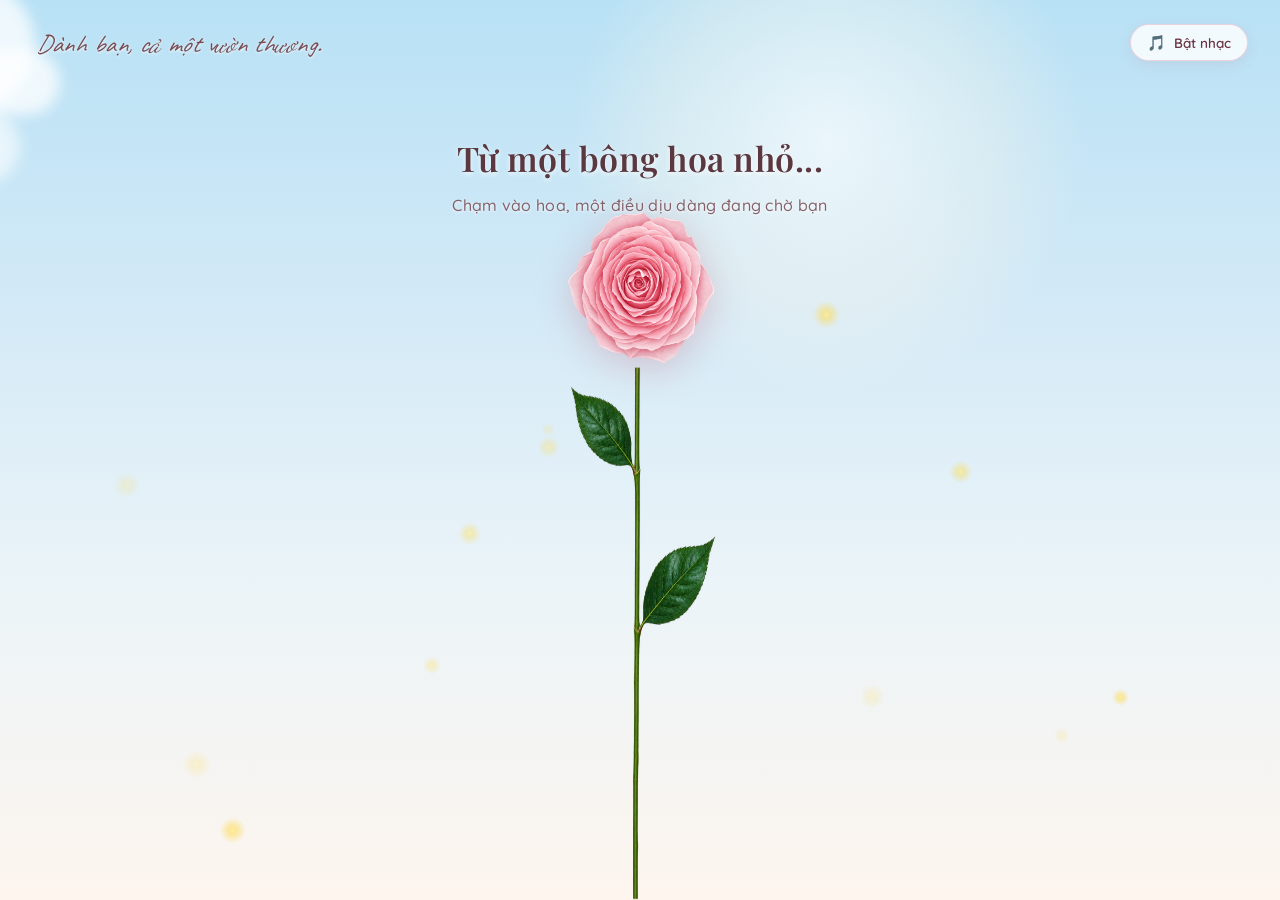
<file: index.html>
<!DOCTYPE html>
<html lang="vi">
<head>
  <meta charset="UTF-8">
  <meta http-equiv="X-UA-Compatible" content="IE=edge">
  <meta name="viewport" content="width=device-width, initial-scale=1.0, maximum-scale=1.0, user-scalable=no">
  <title>Cả một vườn thương - Chúc mừng 20/10</title>
  <link rel="icon" href="data:image/svg+xml,<svg xmlns=%22http://www.w3.org/2000/svg%22 viewBox=%220 0 100 100%22><text y=%22.9em%22 font-size=%2290%22>🌹</text></svg>">
  <link rel="preload" as="image" href="assets/rose-pink.png">
  <link rel="preload" as="image" href="assets/rosebud-blue.png">
  <link rel="preload" as="image" href="assets/rosebud-peach.png">
  <link rel="preload" as="image" href="assets/rose-stem-leaves.png">
  <link rel="stylesheet" href="style.css?v=7">
</head>
<body>
  <div class="app-container">
    <!-- Ánh sáng mặt trời dịu nhẹ -->
    <div class="sun-glow"></div>

    <!-- Mây bay lơ lửng -->
    <div class="clouds-container">
      <div class="cloud cloud-1"></div>
      <div class="cloud cloud-2"></div>
      <div class="cloud cloud-3"></div>
    </div>

    <!-- Góc trên bên trái: Tựa đề thơ mộng -->
    <header class="top-header">
      <div class="top-brand" id="top-brand">Dành bạn, cả một vườn thương.</div>
    </header>

    <!-- Nút điều khiển âm thanh trên cùng bên phải -->
    <div class="top-controls">
      <button class="control-pill" id="music-toggle-btn" aria-label="Bật hoặc tắt nhạc">
        <span class="control-icon">🎵</span> Bật nhạc
      </button>
    </div>

    <!-- Tiêu đề giới thiệu ở giữa -->
    <div class="intro-text-container" id="intro-text-box">
      <h1 class="intro-title" id="intro-title">Từ một bông hoa nhỏ...</h1>
      <p class="intro-subtitle pulse-hint" id="intro-subtitle">Chạm vào hoa, một điều dịu dàng đang chờ bạn</p>
    </div>

    <!-- Bông hoa hồng đơn đầu tiên (Hero Rose) -->
    <div class="hero-flower-wrapper" id="hero-flower" title="Chạm vào bông hoa để bắt đầu">
      <div class="hero-click-indicator" id="hero-click-indicator"></div>
      <div class="hero-rose-head" id="hero-rose-head"></div>
      <div class="hero-stem-image" id="hero-stem-image"></div>
    </div>

    <!-- Khu vườn nở rộ (The Blooming Garden) -->
    <div class="garden-container" id="garden-container"></div>

    <!-- Đàn bướm bay lượn dập dờn trong khu vườn -->
    <div class="garden-butterflies-container" id="butterflies-container">
      <div class="butterfly b-pink" id="butterfly-1" title="Chạm vào chú bướm">
        <div class="wing wing-left"></div>
        <div class="wing-center"></div>
        <div class="wing wing-right"></div>
      </div>
      <div class="butterfly b-gold" id="butterfly-2" title="Chạm vào chú bướm">
        <div class="wing wing-left"></div>
        <div class="wing-center"></div>
        <div class="wing wing-right"></div>
      </div>
      <div class="butterfly b-lavender" id="butterfly-3" title="Chạm vào chú bướm">
        <div class="wing wing-left"></div>
        <div class="wing-center"></div>
        <div class="wing wing-right"></div>
      </div>
    </div>

    <!-- Canvas hạt phấn & cánh hoa bay -->
    <canvas id="fx-canvas"></canvas>

    <!-- Hai nút điều khiển khi hoa đã nở -->
    <div class="bottom-actions" id="bottom-actions">
      <button class="btn-garden-action" id="btn-read-card">Đọc lại thiệp</button>
      <button class="btn-garden-action" id="btn-replay-bloom">Cho hoa nở lại</button>
    </div>

    <!-- Thiệp đọc chúc mừng 20/10 (Card Modal) -->
    <div class="card-modal-backdrop" id="card-modal" role="dialog" aria-modal="true" aria-labelledby="card-title">
      <div class="card-modal-container">
        <!-- Nút đóng thiệp góc trên -->
        <button class="card-close-btn" id="btn-close-card" title="Đóng thiệp">✕</button>

        <!-- Biểu tượng hoa hồng nhỏ trên đầu thiệp -->
        <div class="card-rose-icon" id="card-rose-icon"></div>

        <!-- Lời xưng hô -->
        <div class="card-recipient" id="card-recipient">Gửi bạn thương mến,</div>

        <!-- Tiêu đề thiệp -->
        <h2 class="card-main-title" id="card-title">
          Mong những điều đẹp đẽ<br>luôn nở bên bạn.
        </h2>

        <!-- Nội dung thư chúc -->
        <div class="card-body-text">
          <p class="card-paragraph">
            Một bông hoa có thể làm một ngày thêm đẹp.<br>
            Còn bạn làm thế giới này dịu dàng hơn.
          </p>

          <p class="card-paragraph">
            Nhân ngày 20/10 chúc bạn luôn được yêu thương, trân trọng và có thật nhiều niềm vui. Mong bạn đủ bình yên để tận hưởng những điều nhỏ bé, đủ tự tin để theo đuổi những điều mình yêu.
          </p>

          <p class="card-paragraph">
            Hôm nay và cả những ngày sau,<br>
            hãy cứ rạng rỡ theo cách của riêng mình nhé.
          </p>

          <div class="card-closing">
            Gửi bạn thật nhiều thương mến ♡
          </div>
        </div>

        <!-- Nút đóng thiệp để ngắm lại vườn hoa -->
        <div class="card-action-bar">
          <button class="btn-view-garden" id="btn-view-garden">
            Ngắm vườn hoa
          </button>
        </div>

        <!-- Các tiện ích phụ: Sao chép lời chúc & Tùy chỉnh link theo tên -->
        <div class="card-secondary-actions">
          <button class="btn-card-sub" id="btn-copy-wish" title="Sao chép toàn bộ lời chúc">
            📋 Sao chép lời chúc
          </button>
          <button class="btn-card-sub" id="btn-custom-link" title="Tạo link chúc mừng mang tên riêng">
            ✨ Tạo link theo tên
          </button>
        </div>
      </div>
    </div>
  </div>

  <script src="main.js?v=8"></script>
</body>
</html>
</file>
<file: style.css>
/* ==========================================================================
   20/10 - CẢ MỘT VƯỜN THƯƠNG
   Giao diện thiệp hoa nở chúc mừng ngày Phụ nữ Việt Nam 20/10
   ========================================================================== */

@import url('https://fonts.googleapis.com/css2?family=Caveat:wght@600;700&family=Dancing+Script:wght@600;700&family=Playfair+Display:ital,wght@0,500;0,600;0,700;1,500;1,600&family=Quicksand:wght@400;500;600;700&display=swap');

:root {
  --font-serif: 'Playfair Display', Georgia, 'Times New Roman', serif;
  --font-script: 'Caveat', 'Dancing Script', cursive;
  --font-sans: 'Quicksand', -apple-system, BlinkMacSystemFont, 'Segoe UI', Roboto, sans-serif;
  
  --color-title: #5b373f;
  --color-subtitle: #856269;
  --color-accent: #e85d82;
  --color-card-bg: #fdfbf7;
  --color-card-text: #4e383c;
  --color-card-title: #542832;
  --color-card-border: rgba(220, 195, 185, 0.45);
}

*, *::before, *::after {
  box-sizing: border-box;
  margin: 0;
  padding: 0;
  -webkit-tap-highlight-color: transparent;
}

html, body {
  width: 100%;
  height: 100%;
  overflow: hidden;
  font-family: var(--font-sans);
  user-select: none;
  -webkit-user-select: none;
}

/* ==========================================================================
   BACKGROUND & SKY
   ========================================================================== */
.app-container {
  position: relative;
  width: 100vw;
  height: 100vh;
  overflow: hidden;
  background: linear-gradient(180deg, #b8e1f5 0%, #d4eaf7 35%, #ebf4f8 65%, #fdf5ee 100%);
}

/* Sun beam / soft radial glow */
.sun-glow {
  position: absolute;
  top: -120px;
  right: 15%;
  width: 520px;
  height: 520px;
  border-radius: 50%;
  background: radial-gradient(circle, rgba(255, 255, 255, 0.65) 0%, rgba(255, 248, 235, 0.3) 45%, rgba(255, 255, 255, 0) 70%);
  pointer-events: none;
  z-index: 1;
}

/* Drifting clouds */
.clouds-container {
  position: absolute;
  top: 0;
  left: 0;
  width: 100%;
  height: 55%;
  pointer-events: none;
  z-index: 2;
  overflow: hidden;
}

.cloud {
  position: absolute;
  background: rgba(255, 255, 255, 0.75);
  border-radius: 100px;
  filter: blur(7px);
  animation: floatCloud linear infinite;
}

.cloud::before, .cloud::after {
  content: '';
  position: absolute;
  background: inherit;
  border-radius: 50%;
}

.cloud-1 {
  top: 10%;
  left: -200px;
  width: 260px;
  height: 65px;
  animation-duration: 70s;
}
.cloud-1::before {
  width: 95px;
  height: 95px;
  top: -48px;
  left: 40px;
}
.cloud-1::after {
  width: 130px;
  height: 130px;
  top: -70px;
  left: 105px;
}

.cloud-2 {
  top: 22%;
  left: -320px;
  width: 340px;
  height: 75px;
  opacity: 0.8;
  animation-duration: 95s;
  animation-delay: -35s;
}
.cloud-2::before {
  width: 120px;
  height: 120px;
  top: -60px;
  left: 55px;
}
.cloud-2::after {
  width: 150px;
  height: 150px;
  top: -80px;
  left: 140px;
}

.cloud-3 {
  top: 6%;
  left: -250px;
  width: 210px;
  height: 55px;
  opacity: 0.65;
  animation-duration: 85s;
  animation-delay: -55s;
}
.cloud-3::before {
  width: 75px;
  height: 75px;
  top: -38px;
  left: 32px;
}
.cloud-3::after {
  width: 100px;
  height: 100px;
  top: -55px;
  left: 85px;
}

@keyframes floatCloud {
  0% { transform: translateX(-380px); }
  100% { transform: translateX(calc(100vw + 420px)); }
}

/* Canvas for floating petals / sparkles */
#fx-canvas {
  position: absolute;
  top: 0;
  left: 0;
  width: 100%;
  height: 100%;
  pointer-events: none;
  z-index: 30;
}

/* ==========================================================================
   HEADER & TOP CONTROLS
   ========================================================================== */
.top-header {
  position: absolute;
  top: 28px;
  left: 36px;
  z-index: 40;
}

.top-brand {
  font-family: var(--font-script);
  font-size: 25px;
  color: #7a4d55;
  letter-spacing: 0.5px;
  text-shadow: 0 1px 3px rgba(255, 255, 255, 0.9);
  font-style: italic;
  display: inline-block;
  transition: transform 0.3s ease;
}

.top-controls {
  position: absolute;
  top: 24px;
  right: 32px;
  display: flex;
  gap: 12px;
  z-index: 40;
}

.control-pill {
  display: inline-flex;
  align-items: center;
  gap: 8px;
  padding: 8px 16px;
  background: rgba(255, 255, 255, 0.82);
  backdrop-filter: blur(12px);
  -webkit-backdrop-filter: blur(12px);
  border: 1px solid rgba(230, 190, 200, 0.65);
  border-radius: 9999px;
  color: #6b3543;
  font-family: var(--font-sans);
  font-size: 13.5px;
  font-weight: 600;
  cursor: pointer;
  box-shadow: 0 4px 14px rgba(180, 100, 120, 0.12);
  transition: all 0.3s cubic-bezier(0.2, 0.8, 0.2, 1);
}

.control-pill:hover {
  background: rgba(255, 255, 255, 0.96);
  transform: translateY(-2px);
  box-shadow: 0 6px 18px rgba(180, 100, 120, 0.18);
  border-color: rgba(220, 150, 170, 0.85);
}

.control-pill:active {
  transform: translateY(0);
}

.control-icon {
  font-size: 15px;
  display: inline-block;
}

/* ==========================================================================
   CENTER INTRO TITLES (Initial State & Blooming State)
   ========================================================================== */
.intro-text-container {
  position: absolute;
  top: 15%;
  left: 50%;
  transform: translateX(-50%);
  text-align: center;
  z-index: 35;
  width: 90%;
  max-width: 650px;
  transition: all 0.8s cubic-bezier(0.2, 0.8, 0.2, 1);
  pointer-events: none;
}

.intro-title {
  font-family: var(--font-serif);
  font-size: 34px;
  font-weight: 600;
  color: var(--color-title);
  letter-spacing: 0.5px;
  margin-bottom: 12px;
  text-shadow: 0 2px 5px rgba(255, 255, 255, 0.85);
  transition: all 0.6s ease;
}

.intro-subtitle {
  font-family: var(--font-sans);
  font-size: 16px;
  font-weight: 500;
  color: var(--color-subtitle);
  letter-spacing: 0.3px;
  line-height: 1.5;
  text-shadow: 0 1px 3px rgba(255, 255, 255, 0.85);
  transition: all 0.6s ease;
}

/* Pulse hint on initial subtitle */
.intro-subtitle.pulse-hint {
  animation: gentlePulse 2.6s ease-in-out infinite;
}

@keyframes gentlePulse {
  0%, 100% { opacity: 0.8; transform: scale(1); }
  50% { opacity: 1; transform: scale(1.02); color: #552731; }
}

/* Trạng thái khi khu vườn đang thức giấc (Khớp ảnh 2) */
.intro-text-container.blooming-state {
  top: auto;
  bottom: 18%;
  transform: translateX(-50%);
}

.intro-text-container.blooming-state .intro-title {
  opacity: 0;
  transform: translateY(-20px);
  display: none;
}

.intro-text-container.blooming-state .intro-subtitle {
  font-family: var(--font-serif);
  font-style: italic;
  font-size: 20px;
  font-weight: 500;
  color: #552731;
  text-shadow: 
    0 0 12px rgba(255, 255, 255, 0.95),
    0 0 6px rgba(255, 255, 255, 0.9),
    0 1px 3px rgba(255, 255, 255, 1);
  animation: none;
  opacity: 1;
}

/* Khi đã nở xong và hiện nút điều khiển thì ẩn text thức giấc */
.intro-text-container.bloomed-done {
  opacity: 0;
  transform: translateX(-50%) translateY(20px);
}

/* ==========================================================================
   HERO FLOWER (Bông hoa hồng đơn đầu tiên ở giữa)
   ========================================================================== */
.hero-flower-wrapper {
  --hero-head-size: clamp(140px, 14vw, 270px);
  position: absolute;
  bottom: 0;
  left: 50%;
  transform: translateX(-50%);
  width: var(--hero-head-size);
  height: 78vh;
  z-index: 25;
  cursor: pointer;
  display: flex;
  flex-direction: column;
  align-items: center;
  justify-content: flex-end;
  transition: transform 0.6s cubic-bezier(0.2, 0.8, 0.2, 1);
}

.hero-flower-wrapper:hover {
  transform: translateX(-50%) scale(1.03);
}

/* Vòng xoay phát sáng mời gọi click */
.hero-click-indicator {
  display: none;
  position: absolute;
  top: 10px;
  left: 50%;
  transform: translateX(-50%);
  width: 146px;
  height: 146px;
  border-radius: 50%;
  border: 2px dashed rgba(232, 93, 130, 0.55);
  animation: rotateRing 14s linear infinite;
  pointer-events: none;
  opacity: 0.75;
  transition: opacity 0.4s ease;
}

.hero-flower-wrapper:hover .hero-click-indicator {
  opacity: 1;
  border-color: rgba(232, 93, 130, 0.85);
}

@keyframes rotateRing {
  from { transform: translateX(-50%) rotate(0deg); }
  to { transform: translateX(-50%) rotate(360deg); }
}

/* Bông hoa hồng Hero */
.hero-rose-head {
  width: var(--hero-head-size);
  height: var(--hero-head-size);
  flex: none;
  position: relative;
  z-index: 6;
  filter: drop-shadow(0 8px 18px rgba(180, 40, 70, 0.22));
  animation: heroBreathing 4.5s ease-in-out infinite alternate;
  transform-origin: center bottom;
  transition: transform 0.4s ease;
}

.rose-bloom-image {
  display: block;
  width: 100%;
  height: 100%;
  object-fit: fill;
  pointer-events: none;
}

@keyframes heroBreathing {
  0% { transform: translateY(0) rotate(-1deg); }
  50% { transform: translateY(-5px) rotate(1deg); }
  100% { transform: translateY(0) rotate(-1deg); }
}

/* Cành hoa Hero */
.hero-stem-image {
  position: relative;
  width: 160px;
  height: calc(78vh - var(--hero-head-size) + 15px);
  flex: none;
  margin-top: -15px;
  z-index: 5;
  overflow: visible;
}

.stem-leaves-image {
  display: block;
  width: 100%;
  height: 100%;
  object-fit: fill;
  pointer-events: none;
}

.stem-leaves-image.flipped {
  transform: scaleX(-1);
}

.hero-stem-image .stem-leaves-image {
  width: 160px;
  margin: 0 auto;
}

/* ==========================================================================
   THE FULL GARDEN (Khu vườn nở rộ)
   ========================================================================== */
.garden-container {
  position: absolute;
  bottom: 0;
  left: 0;
  width: 100%;
  height: 100vh;
  pointer-events: none;
  z-index: 10;
  overflow: hidden;
}

/* Từng bông hoa trong vườn */
.garden-flower {
  position: absolute;
  bottom: 0;
  transform-origin: bottom center;
  opacity: 0;
  pointer-events: auto;
  cursor: pointer;
  transition: transform 0.25s ease;
  will-change: transform, opacity;
}

.garden-flower:hover {
  transform: scale(1.1) translateY(-6px) !important;
  z-index: 45 !important;
}

/* Cành hoa */
.flower-stem-wrap {
  position: absolute;
  bottom: 0;
  left: 50%;
  transform: translateX(-50%);
  width: 70px;
  overflow: visible;
}

/* Bông hoa trên cành */
.flower-head-wrap {
  position: absolute;
  left: 50%;
  transform: translateX(-50%);
  transform-origin: center center;
  filter: drop-shadow(0 5px 12px rgba(60, 20, 30, 0.16));
  will-change: transform;
}

.bud-head {
  overflow: hidden;
}

.rosebud-image {
  position: absolute;
  width: 240%;
  height: auto;
  max-width: none;
  left: 50%;
  top: 50%;
  transform: translate(-50%, -50%);
  pointer-events: none;
}

/* Hiệu ứng nở rộ (Bloom animation) siêu tốc và mượt mà */
.garden-flower.bloomed {
  opacity: 1;
  animation: plantSprout 0.65s cubic-bezier(0.16, 1, 0.3, 1) forwards,
             windSway var(--sway-duration, 4.5s) ease-in-out infinite alternate var(--sway-delay, 0s);
}

@keyframes plantSprout {
  0% {
    opacity: 0;
    transform: translateY(110px) scale(0.15);
  }
  65% {
    opacity: 1;
    transform: translateY(-8px) scale(1.06);
  }
  100% {
    opacity: 1;
    transform: translateY(0) scale(1);
  }
}

@keyframes windSway {
  0% {
    transform: rotate(calc(var(--base-rot, 0deg) - 2.5deg)) translateY(0);
  }
  50% {
    transform: rotate(calc(var(--base-rot, 0deg) + 2deg)) translateY(-3px);
  }
  100% {
    transform: rotate(calc(var(--base-rot, 0deg) - 2.5deg)) translateY(0);
  }
}

/* ==========================================================================
   BOTTOM ACTION BUTTONS (Khớp ảnh 3: Đọc lại thiệp & Cho hoa nở lại)
   ========================================================================== */
.bottom-actions {
  position: absolute;
  bottom: 34px;
  left: 50%;
  transform: translateX(-50%) translateY(45px);
  display: flex;
  gap: 16px;
  z-index: 50;
  opacity: 0;
  pointer-events: none;
  transition: all 0.6s cubic-bezier(0.2, 0.8, 0.2, 1);
}

.bottom-actions.visible {
  opacity: 1;
  pointer-events: auto;
  transform: translateX(-50%) translateY(0);
}

.btn-garden-action {
  display: inline-flex;
  align-items: center;
  justify-content: center;
  gap: 8px;
  padding: 10px 24px;
  background: #fbf5ed;
  border: 1.5px solid #d4c0b2;
  border-radius: 9999px;
  color: #4e2c34;
  font-family: var(--font-sans);
  font-size: 14.5px;
  font-weight: 600;
  letter-spacing: 0.3px;
  cursor: pointer;
  box-shadow: 0 4px 15px rgba(80, 40, 30, 0.12);
  transition: all 0.3s cubic-bezier(0.2, 0.8, 0.2, 1);
}

.btn-garden-action:hover {
  background: #ffffff;
  transform: translateY(-2px);
  box-shadow: 0 8px 22px rgba(80, 40, 30, 0.18);
  border-color: #c4a898;
  color: #3b1e24;
}

.btn-garden-action:active {
  transform: translateY(0);
}

/* ==========================================================================
   CARD MODAL (Khớp ảnh 4: Bức thiệp chúc mừng 20/10)
   ========================================================================== */
.card-modal-backdrop {
  position: fixed;
  top: 0;
  left: 0;
  width: 100vw;
  height: 100vh;
  background: rgba(45, 25, 30, 0.22);
  backdrop-filter: blur(4px);
  -webkit-backdrop-filter: blur(4px);
  display: flex;
  align-items: center;
  justify-content: center;
  z-index: 100;
  opacity: 0;
  pointer-events: none;
  padding: 20px;
  transition: opacity 0.5s ease;
}

.card-modal-backdrop.open {
  opacity: 1;
  pointer-events: auto;
}

.card-modal-container {
  position: relative;
  width: 100%;
  max-width: 440px;
  max-height: 88vh;
  max-height: calc(100dvh - 50px);
  background: var(--color-card-bg);
  background-image: 
    radial-gradient(circle at 10% 10%, rgba(255, 240, 245, 0.6) 0%, transparent 60%),
    radial-gradient(circle at 90% 90%, rgba(255, 245, 235, 0.6) 0%, transparent 60%);
  border: 1px solid var(--color-card-border);
  border-radius: 24px;
  padding: 38px 32px 30px;
  box-shadow: 
    0 16px 38px rgba(90, 40, 50, 0.18),
    0 3px 10px rgba(0, 0, 0, 0.04);
  overflow-x: hidden;
  overflow-y: auto;
  transform: translateY(35px) scale(0.96);
  transition: transform 0.5s cubic-bezier(0.18, 0.89, 0.32, 1.15), opacity 0.4s ease;
  scrollbar-width: thin;
  scrollbar-color: rgba(200, 150, 160, 0.4) transparent;
}

/* Ánh kim lướt qua thiệp khi mở */
.card-modal-container::after {
  content: '';
  position: absolute;
  top: -60%;
  left: -60%;
  width: 220%;
  height: 220%;
  background: linear-gradient(
    65deg,
    transparent 42%,
    rgba(255, 235, 240, 0.45) 48%,
    rgba(255, 255, 255, 0.8) 51%,
    rgba(255, 235, 240, 0.45) 54%,
    transparent 60%
  );
  transform: rotate(25deg) translateY(-120%);
  pointer-events: none;
  opacity: 0;
}

.card-modal-backdrop.open .card-modal-container::after {
  opacity: 1;
  animation: cardShimmer 1.5s ease-out 0.35s forwards;
}

@keyframes cardShimmer {
  0% { transform: rotate(25deg) translateY(-120%); }
  100% { transform: rotate(25deg) translateY(120%); }
}

.card-modal-backdrop.open .card-modal-container {
  transform: translateY(0) scale(1);
}

.card-modal-container::-webkit-scrollbar {
  width: 5px;
}
.card-modal-container::-webkit-scrollbar-thumb {
  background: rgba(200, 150, 160, 0.4);
  border-radius: 10px;
}

/* Nút đóng 'X' */
.card-close-btn {
  position: absolute;
  top: 16px;
  right: 18px;
  width: 32px;
  height: 32px;
  background: rgba(0, 0, 0, 0.04);
  border: none;
  border-radius: 50%;
  color: #8c606a;
  font-size: 18px;
  cursor: pointer;
  display: flex;
  align-items: center;
  justify-content: center;
  transition: all 0.25s ease;
}

.card-close-btn:hover {
  background: rgba(220, 100, 130, 0.15);
  color: #5a202c;
  transform: rotate(90deg);
}

/* Biểu tượng đóa hoa hồng nhỏ đầu thiệp */
.card-rose-icon {
  width: 52px;
  height: 52px;
  margin: 0 auto 12px;
  display: block;
}

/* Lời xưng hô */
.card-recipient {
  font-family: var(--font-serif);
  font-style: italic;
  font-size: 16.5px;
  color: #7d4d57;
  text-align: center;
  margin-bottom: 12px;
}

/* Tiêu đề chính thiệp */
.card-main-title {
  font-family: var(--font-serif);
  font-size: 26px;
  line-height: 1.4;
  font-weight: 700;
  color: var(--color-card-title);
  text-align: center;
  margin-bottom: 24px;
  letter-spacing: -0.2px;
}

/* Nội dung thư */
.card-body-text {
  font-family: var(--font-sans);
  font-size: 15px;
  line-height: 1.8;
  color: var(--color-card-text);
  text-align: center;
}

.card-paragraph {
  margin-bottom: 18px;
}

.card-closing {
  font-family: var(--font-serif);
  font-style: italic;
  font-size: 17px;
  font-weight: 600;
  color: #77313e;
  margin-top: 24px;
  margin-bottom: 24px;
  text-align: center;
}

/* Nút "Ngắm vườn hoa" dưới thiệp */
.card-action-bar {
  text-align: center;
  padding-top: 10px;
  border-top: 1px dashed rgba(210, 175, 185, 0.4);
}

.btn-view-garden {
  display: inline-block;
  background: none;
  border: none;
  color: #733c46;
  font-family: var(--font-sans);
  font-size: 14.5px;
  font-weight: 600;
  cursor: pointer;
  padding: 8px 18px;
  border-radius: 20px;
  text-decoration: underline;
  text-underline-offset: 4px;
  transition: all 0.25s ease;
}

.btn-view-garden:hover {
  background: rgba(220, 160, 175, 0.15);
  color: #4b1a23;
  text-decoration: none;
}

/* Tiện ích phụ */
.card-secondary-actions {
  display: flex;
  justify-content: center;
  gap: 12px;
  margin-top: 12px;
}

.btn-card-sub {
  background: rgba(0, 0, 0, 0.03);
  border: 1px solid rgba(210, 180, 190, 0.4);
  padding: 5px 12px;
  border-radius: 999px;
  font-size: 12px;
  color: #7b4f58;
  cursor: pointer;
  display: inline-flex;
  align-items: center;
  gap: 5px;
  transition: all 0.2s ease;
}

.btn-card-sub:hover {
  background: rgba(230, 180, 195, 0.25);
  color: #4c1d27;
}

/* Thông báo toast */
.toast-notice {
  position: fixed;
  bottom: 24px;
  left: 50%;
  transform: translateX(-50%) translateY(80px);
  background: rgba(45, 20, 25, 0.9);
  color: #fff;
  padding: 10px 22px;
  border-radius: 999px;
  font-size: 14px;
  font-weight: 500;
  z-index: 200;
  box-shadow: 0 6px 20px rgba(0, 0, 0, 0.2);
  transition: transform 0.4s cubic-bezier(0.18, 0.89, 0.32, 1.28), opacity 0.3s ease;
  opacity: 0;
  pointer-events: none;
}

.toast-notice.show {
  transform: translateX(-50%) translateY(0);
  opacity: 1;
}

/* ==========================================================================
   BUTTERFLIES (Bướm bay dập dờn trong vườn hoa)
   ========================================================================== */
.garden-butterflies-container {
  position: absolute;
  top: 0;
  left: 0;
  width: 100%;
  height: 100%;
  pointer-events: none;
  z-index: 29;
  overflow: hidden;
  opacity: 0;
  transition: opacity 1.5s ease;
}

.garden-butterflies-container.active {
  opacity: 1;
}

.butterfly {
  position: absolute;
  width: 28px;
  height: 22px;
  transform-style: preserve-3d;
  pointer-events: auto;
  cursor: pointer;
  filter: drop-shadow(0 4px 8px rgba(120, 40, 60, 0.25));
  transition: transform 0.3s cubic-bezier(0.18, 0.89, 0.32, 1.25);
  will-change: transform;
}

.butterfly:hover {
  transform: scale(1.35) !important;
}

.butterfly .wing {
  position: absolute;
  top: 0;
  width: 14px;
  height: 20px;
  border-radius: 65% 55% 20% 60%;
  opacity: 0.94;
}

.butterfly .wing-left {
  left: 0;
  transform-origin: right center;
  animation: wingFlapLeft 0.22s ease-in-out infinite alternate;
}

.butterfly .wing-right {
  left: 14px;
  border-radius: 55% 65% 60% 20%;
  transform-origin: left center;
  animation: wingFlapRight 0.22s ease-in-out infinite alternate;
}

.butterfly .wing-center {
  position: absolute;
  left: 13px;
  top: 3px;
  width: 2px;
  height: 14px;
  background: #5a2c38;
  border-radius: 2px;
}

.b-pink .wing {
  background: radial-gradient(circle at 70% 30%, #fff0f5 0%, #ff8da1 60%, #e91e63 100%);
  border: 0.5px solid rgba(255, 255, 255, 0.85);
}

.b-gold .wing {
  background: radial-gradient(circle at 70% 30%, #fffde7 0%, #ffd54f 60%, #ff8f00 100%);
  border: 0.5px solid rgba(255, 255, 255, 0.85);
}

.b-lavender .wing {
  background: radial-gradient(circle at 70% 30%, #f3e5f5 0%, #ce93d8 60%, #8e24aa 100%);
  border: 0.5px solid rgba(255, 255, 255, 0.85);
}

@keyframes wingFlapLeft {
  0% { transform: rotateY(0deg); }
  100% { transform: rotateY(68deg); }
}

@keyframes wingFlapRight {
  0% { transform: rotateY(0deg); }
  100% { transform: rotateY(-68deg); }
}

/* Đường bay lượn lãng mạn */
.b-pink {
  left: 15%;
  bottom: 26%;
  animation: flyPattern1 18s ease-in-out infinite;
}

.b-gold {
  right: 18%;
  bottom: 36%;
  animation: flyPattern2 22s ease-in-out infinite 2s;
}

.b-lavender {
  left: 56%;
  bottom: 22%;
  animation: flyPattern3 20s ease-in-out infinite 5s;
}

@keyframes flyPattern1 {
  0% { transform: translate(0, 0) scale(0.9) rotate(5deg); }
  25% { transform: translate(70px, -55px) scale(1.05) rotate(14deg); }
  50% { transform: translate(130px, -15px) scale(0.95) rotate(-10deg); }
  75% { transform: translate(35px, -80px) scale(1) rotate(8deg); }
  100% { transform: translate(0, 0) scale(0.9) rotate(5deg); }
}

@keyframes flyPattern2 {
  0% { transform: translate(0, 0) scale(1) rotate(-8deg); }
  30% { transform: translate(-90px, -70px) scale(1.1) rotate(-18deg); }
  60% { transform: translate(-50px, 30px) scale(0.9) rotate(10deg); }
  85% { transform: translate(-120px, -45px) scale(1.05) rotate(-5deg); }
  100% { transform: translate(0, 0) scale(1) rotate(-8deg); }
}

@keyframes flyPattern3 {
  0% { transform: translate(0, 0) scale(0.85) rotate(12deg); }
  35% { transform: translate(-70px, -65px) scale(1.05) rotate(-12deg); }
  65% { transform: translate(55px, -100px) scale(1) rotate(15deg); }
  85% { transform: translate(-25px, -35px) scale(0.95) rotate(-6deg); }
  100% { transform: translate(0, 0) scale(0.85) rotate(12deg); }
}

/* ==========================================================================
   LOVE WHISPER BUBBLE (Lời nhắn thì thầm ngọt ngào khi chạm hoa)
   ========================================================================== */
.flower-whisper-bubble {
  position: fixed;
  transform: translate(-50%, -100%);
  padding: 8px 16px;
  background: rgba(255, 255, 255, 0.95);
  backdrop-filter: blur(10px);
  -webkit-backdrop-filter: blur(10px);
  border: 1px solid rgba(240, 180, 195, 0.9);
  border-radius: 9999px;
  color: #6a2434;
  font-family: var(--font-sans);
  font-size: 13.5px;
  font-weight: 600;
  box-shadow: 0 8px 24px rgba(180, 50, 80, 0.22);
  pointer-events: none;
  z-index: 150;
  white-space: nowrap;
  animation: whisperFloat 2s cubic-bezier(0.18, 0.89, 0.32, 1) forwards;
}

@keyframes whisperFloat {
  0% {
    opacity: 0;
    transform: translate(-50%, -40%) scale(0.65);
  }
  20% {
    opacity: 1;
    transform: translate(-50%, -110%) scale(1.05);
  }
  30% {
    transform: translate(-50%, -100%) scale(1);
  }
  75% {
    opacity: 1;
    transform: translate(-50%, -125%) scale(1);
  }
  100% {
    opacity: 0;
    transform: translate(-50%, -160%) scale(0.9);
  }
}

/* ==========================================================================
   RESPONSIVE CHO MỌI MÀN HÌNH (Mobile, Tablet, Desktop, 4K, Landscape)
   ========================================================================== */

/* 1. Màn hình máy tính bảng (Tablets & iPads 481px - 1024px) */
@media (max-width: 1024px) {
  .hero-flower-wrapper {
    --hero-head-size: clamp(130px, 16vw, 210px);
    height: 72vh;
  }
  .hero-stem-image {
    height: calc(72vh - var(--hero-head-size) + 15px);
  }
  .card-modal-container {
    max-width: 460px;
    padding: 34px 28px 26px;
  }
}

/* 2. Màn hình điện thoại tiêu chuẩn (Smartphones <= 768px) */
@media (max-width: 768px) {
  .top-header {
    top: max(18px, env(safe-area-inset-top));
    left: max(18px, env(safe-area-inset-left));
    max-width: calc(100% - 115px);
  }
  .top-brand {
    font-size: 20px;
  }
  .top-controls {
    top: max(16px, env(safe-area-inset-top));
    right: max(16px, env(safe-area-inset-right));
  }
  .control-pill {
    padding: 6px 12px;
    font-size: 12.5px;
  }
  
  .intro-text-container {
    top: 14%;
  }
  .intro-title {
    font-size: 26px;
  }
  .intro-subtitle {
    font-size: 14px;
  }
  
  .intro-text-container.blooming-state {
    bottom: 16%;
  }
  .intro-text-container.blooming-state .intro-subtitle {
    font-size: 16px;
  }

  .hero-flower-wrapper {
    --hero-head-size: clamp(112px, 28vw, 175px);
    height: 63vh;
  }
  .hero-stem-image {
    height: calc(63vh - var(--hero-head-size) + 15px);
  }
  .hero-rose-head {
    width: var(--hero-head-size);
    height: var(--hero-head-size);
  }
  .hero-click-indicator {
    width: 120px;
    height: 120px;
  }

  .card-modal-container {
    padding: 30px 22px 24px;
    max-height: calc(100dvh - 40px);
  }
  .card-main-title {
    font-size: 22px;
  }
  .card-body-text {
    font-size: 14px;
    line-height: 1.75;
  }

  .bottom-actions {
    bottom: max(22px, env(safe-area-inset-bottom));
    gap: 12px;
  }
  .btn-garden-action {
    padding: 10px 18px;
    font-size: 14px;
  }
}

/* 3. Màn hình điện thoại nhỏ (Compact Phones <= 480px) */
@media (max-width: 480px) {
  .top-header {
    top: max(14px, env(safe-area-inset-top));
    left: max(14px, env(safe-area-inset-left));
    max-width: calc(100% - 105px);
  }
  .top-brand {
    font-size: 18px;
  }
  .top-controls {
    top: max(12px, env(safe-area-inset-top));
    right: max(12px, env(safe-area-inset-right));
  }
  .control-pill {
    padding: 5px 11px;
    font-size: 12px;
  }
  .intro-text-container {
    top: 13%;
    width: 92%;
  }
  .intro-title {
    font-size: 23px;
    margin-bottom: 8px;
  }
  .intro-subtitle {
    font-size: 13.5px;
  }
  .btn-garden-action {
    padding: 9px 15px;
    font-size: 13px;
  }
  .card-main-title {
    font-size: 20px;
  }
  .card-modal-container {
    padding: 26px 18px 22px;
    max-height: calc(100dvh - 32px);
    border-radius: 20px;
  }
  .card-body-text {
    font-size: 13.5px;
    line-height: 1.68;
  }
  .bottom-actions {
    bottom: max(18px, env(safe-area-inset-bottom));
    gap: 10px;
  }
}

/* 4. Màn hình điện thoại siêu nhỏ (Mini/SE Phones <= 360px) */
@media (max-width: 360px) {
  .top-brand {
    font-size: 15px;
  }
  .control-pill {
    padding: 4px 8px;
    font-size: 11px;
    gap: 4px;
  }
  .intro-title {
    font-size: 20px;
  }
  .intro-subtitle {
    font-size: 12px;
  }
  .hero-flower-wrapper {
    --hero-head-size: 110px;
    height: 60vh;
  }
  .card-modal-container {
    padding: 20px 14px 16px;
    border-radius: 16px;
  }
  .card-main-title {
    font-size: 18px;
  }
  .card-body-text {
    font-size: 12.8px;
    line-height: 1.58;
  }
  .card-paragraph {
    margin-bottom: 8px;
  }
  .btn-garden-action {
    padding: 7px 12px;
    font-size: 12px;
  }
  .bottom-actions {
    bottom: max(14px, env(safe-area-inset-bottom));
    gap: 8px;
  }
}

/* 5. Chế độ màn hình xoay ngang điện thoại (Mobile Landscape <= 520px height) */
@media (max-height: 520px) {
  .top-header {
    top: max(8px, env(safe-area-inset-top));
    left: max(14px, env(safe-area-inset-left));
  }
  .top-brand {
    font-size: 16px;
  }
  .top-controls {
    top: max(8px, env(safe-area-inset-top));
    right: max(14px, env(safe-area-inset-right));
  }
  .intro-text-container {
    top: 6%;
  }
  .intro-title {
    font-size: 20px;
    margin-bottom: 4px;
  }
  .intro-subtitle {
    font-size: 12px;
  }
  .intro-text-container.blooming-state {
    bottom: 12%;
  }
  .hero-flower-wrapper {
    --hero-head-size: clamp(75px, 20vh, 105px);
    height: 72vh;
  }
  .card-modal-backdrop {
    padding: 8px;
    align-items: flex-start;
  }
  .card-modal-container {
    max-height: 94vh;
    padding: 16px 20px 14px;
    margin: auto;
  }
  .card-rose-icon {
    width: 36px;
    height: 36px;
    margin-bottom: 6px;
  }
  .card-main-title {
    font-size: 16px;
    margin-bottom: 8px;
  }
  .card-body-text {
    font-size: 12px;
    line-height: 1.45;
  }
  .card-paragraph {
    margin-bottom: 8px;
  }
  .bottom-actions {
    bottom: max(10px, env(safe-area-inset-bottom));
    gap: 8px;
  }
  .btn-garden-action {
    padding: 6px 14px;
    font-size: 12px;
  }
}

/* 6. Màn hình lớn máy tính bàn & 4K (Large & Ultrawide Displays >= 1600px) */
@media (min-width: 1600px) {
  .top-brand {
    font-size: 30px;
  }
  .intro-title {
    font-size: 40px;
  }
  .intro-subtitle {
    font-size: 18px;
  }
  .hero-flower-wrapper {
    --hero-head-size: clamp(200px, 16vw, 290px);
    height: 80vh;
  }
  .card-modal-container {
    max-width: 480px;
    padding: 44px 38px 34px;
  }
  .card-main-title {
    font-size: 26px;
  }
  .card-body-text {
    font-size: 16px;
    line-height: 1.85;
  }
}
</file>
